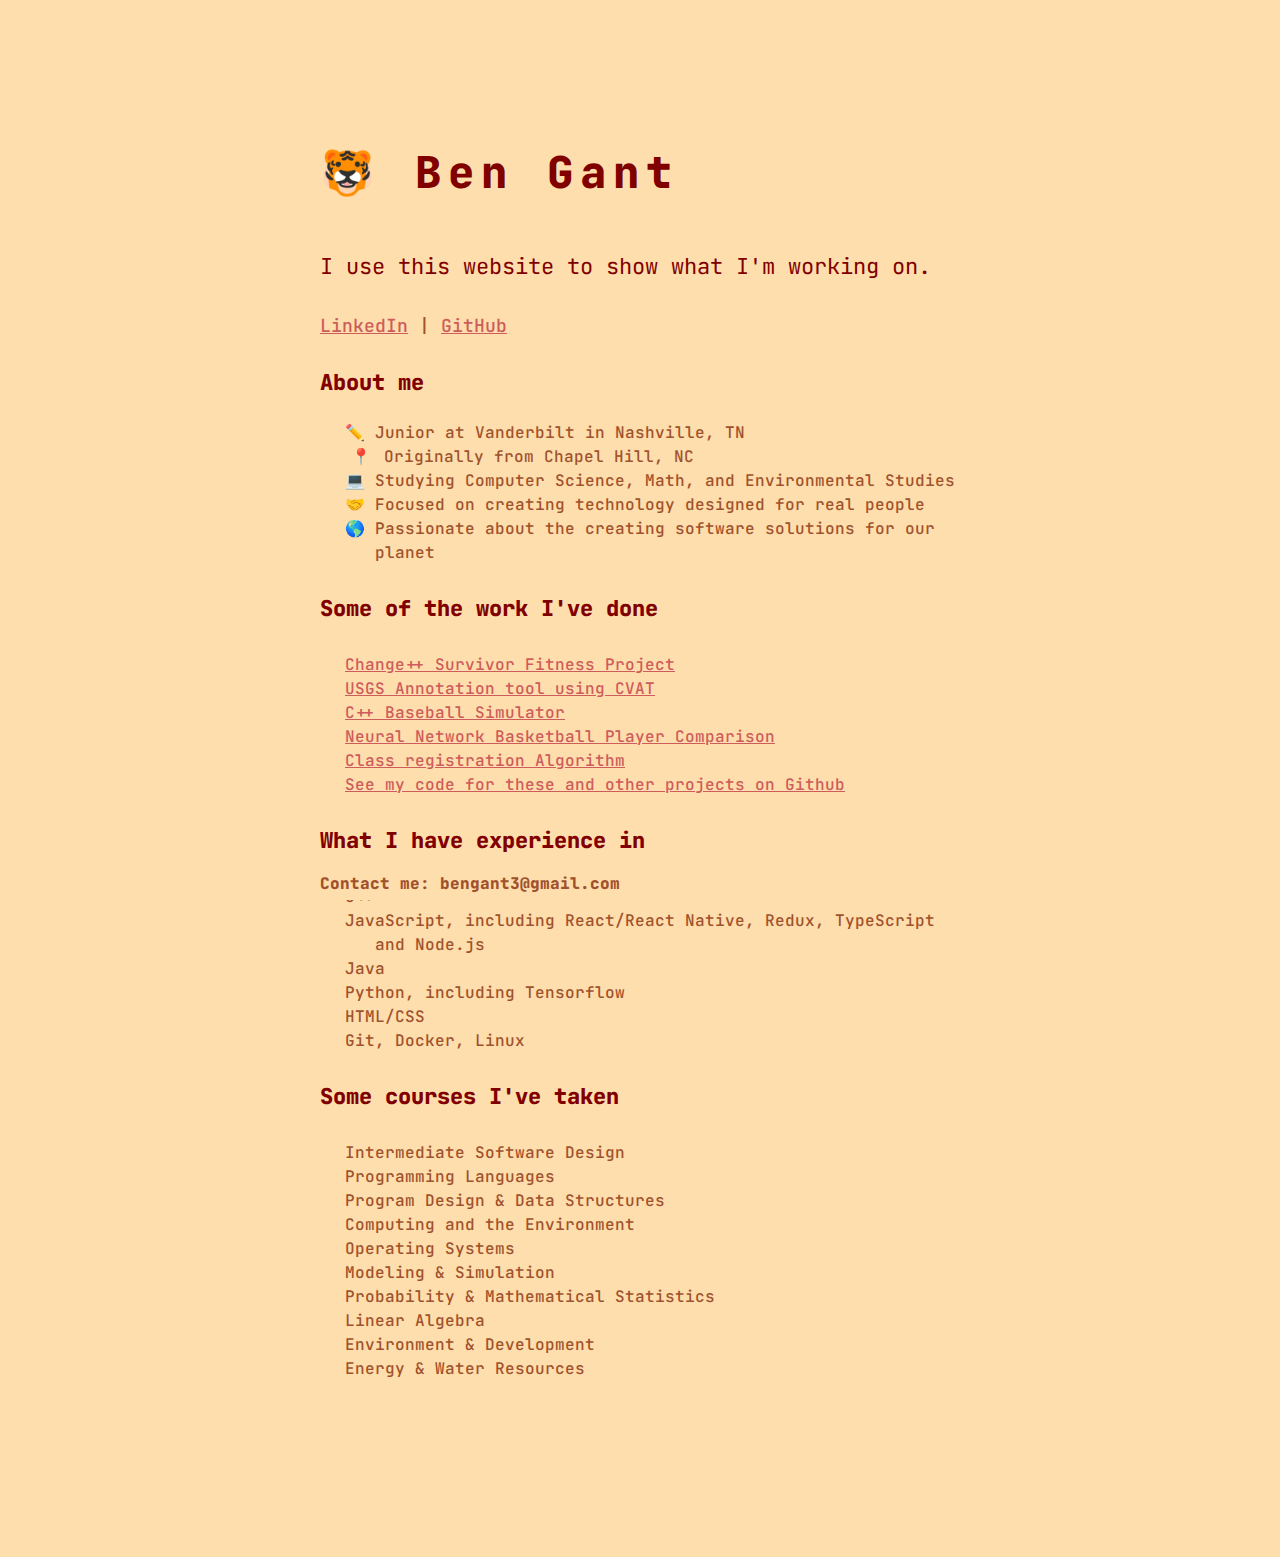
<file: index.html>
<!DOCTYPE html>
<html lang="en">
<link rel="stylesheet" href="websiteStyle.css">
<head> <meta charset="UTF-8"> <title>bengant.info</title></head>

<link rel="stylesheet" href="https://fonts.googleapis.com/css?family=JetBrains+Mono:500,800">
<link rel="icon" href="data:image/svg+xml,<svg xmlns=%22http://www.w3.org/2000/svg%22 viewBox=%220 0 120 100%22><text y=%22.9em%22 font-size=%2290%22>🐯</text></svg>">

<body>
<header></header>

<!--<div class="headerflexbox">-->
<!--    <h1 class = "stickyheader"> 🐯 </h1>-->
<!--    <h1>Ben Gant</h1>-->
<!--</div>-->

<h1 class = "stickyheader">
    <div class = "stickyheadercontainer">
        <div class = "tiger">🐯</div>
        <div class = "boldened">&nbsp;Ben Gant</div>
    </div>

</h1>

<h2> I use this website to show what I'm working on. </h2>

<b>
    <div class = "subheaderlinks">
        <a href="https://www.linkedin.com/in/bengant/" target="_blank">LinkedIn</a>
        <b>|</b>
        <a href="https://github.com/bengant3" target="_blank">GitHub</a>
    </div>
</b>

<div class = "about">
    <h3 class = "boldened"> About me </h3>
    <ul>
        <li> ✏️ Junior at Vanderbilt in Nashville, TN </li>
        <li> &thinsp;&thinsp;📍 &thinsp;Originally from Chapel Hill, NC  </li>
        <li> 💻 Studying Computer Science, Math, and Environmental Studies </li>
        <li> 🤝 Focused on creating technology designed for real people</li>
        <li> 🌎 Passionate about the creating software solutions for our planet </li>
    </ul>
</div>

<div class = "work">
    <h3 class = "boldened"> Some of the work I've done </h3>
    <ul class="links">
        <li><a href="https://www.changeplusplus.org/" target="_blank">Change++ Survivor Fitness Project</a></li>
        <li><a href="https://github.com/openvinotoolkit/cvat" target="_blank">USGS Annotation tool using CVAT</a></li>
        <li><a href="https://tinyurl.com/baseballsim" target="_blank">C++ Baseball Simulator</a></li>
        <li><a href="https://github.com/bengant3/netsandnetworks" target="_blank">Neural Network Basketball Player Comparison</a></li>
        <li><a href="https://github.com/bengant3/classScheduler" target="_blank">Class registration Algorithm</a></li>
        <li><a href="https://github.com/bengant3" target="_blank">See my code for these and other projects on Github</a></li>
    </ul>
</div>

<div  class = "skills">
    <h3 class = "boldened"> What I have experience in </h3>
    <ul class="langs">
        <li> C++ </li>
        <li> JavaScript, including React/React Native, Redux, TypeScript and Node.js </li>
        <li> Java </li>
        <li> Python, including Tensorflow </li>
        <li> HTML/CSS </li>
        <li> Git, Docker, Linux</li>
    </ul>
</div>

<!--<div id="node1FromReact"></div>-->

<div class = "courses">
    <h3 class = "boldened"> Some courses I've taken </h3>
    <ul>
        <li>Intermediate Software Design</li>
        <li>Programming Languages</li>
        <li>Program Design & Data Structures</li>
        <li>Computing and the Environment</li>
        <li>Operating Systems</li>
        <li>Modeling & Simulation</li>
        <li>Probability & Mathematical Statistics</li>
        <li>Linear Algebra</li>
        <li>Environment & Development</li>
        <li>Energy & Water Resources</li>
    </ul>
</div>

<div class = "stickyfooter boldened"> Contact me: bengant3@gmail.com</div>

<!--&lt;!&ndash; Load React. &ndash;&gt;-->
<!--&lt;!&ndash; Note: when deploying, replace "development.js" with "production.min.js". &ndash;&gt;-->
<!--<script src="https://unpkg.com/react@17/umd/react.development.js" crossorigin></script>-->
<!--<script src="https://unpkg.com/react-dom@17/umd/react-dom.development.js" crossorigin></script>-->

<!--&lt;!&ndash; Load our React component. &ndash;&gt;-->
<!--<script src="like_button.js"></script>-->

<!--&lt;!&ndash; allows JSX &ndash;&gt;-->
<!--<script src="https://unpkg.com/babel-standalone@6/babel.min.js"></script>-->

</body>
</html>
</file>
<file: websiteStyle.css>
* {
    font-family: "JetBrains Mono", "Trebuchet MS", sans-serif;
    font-weight: 500;
}

body {
    background: navajowhite;
    color: sienna;
    margin: 10% 25%;
    line-height: 2;
    /*font-weight: bold;*/
}

.boldened {
    /*font-family: "Redacted Script Bold", "Trebuchet MS";*/
    font-weight: 800;
}

::selection {
    background: lightblue;
}

.headerflexbox {
    display: flex;
}
.stickyheader {
    top: 0;
    position: -webkit-sticky;
    position: sticky;
    background: navajowhite;
}

.stickyheadercontainer {
    display: flex;
    flex-direction: row;

}

.tiger {
    font-weight: normal;
}

.subheaderlinks {
    font-size: 18px;
}

.stickyfooter {
    bottom: 0;
    position: -webkit-sticky;
    position: sticky;
    background: navajowhite;
}

h1 {
    color: maroon /*sienna indianred*/;
    font-size: 44px;
    letter-spacing: 7px;
}

h2 {
    color: maroon;
    font-size: 22px;
    font-weight: normal;
}

ul {
    /*font-family: "Redacted Script Regular", "Trebuchet MS";*/
    font-size: 16px;
    line-height: 1.5;
    list-style-type: none;
    text-indent: -30px;
    padding-left: 55px;
}

ul.langs {
    color: sienna;
}

a {
    color: indianred;
}

body h3 {
    font-size: 22px;
    color: maroon;
}

.about {

    font-size: 16px;
    line-height: 1.5;
}

.workflexbox {
    display: flex;
    flex-direction: column;
    align-items: flex-start;
}

.btn {
    padding: 10px 30px;
    color: sienna;
    font-weight: bold;
    font-size: 16px;
    border: none;
    border-radius: 4px;
    background: none;
    /*
    height: 80px;
    width: 400px;
    */
}
.btn:hover {
    border: none;
    background-color: sienna /*rgba(0, 230, 255, .6)*/;
    color: navajowhite;
}
</file>
